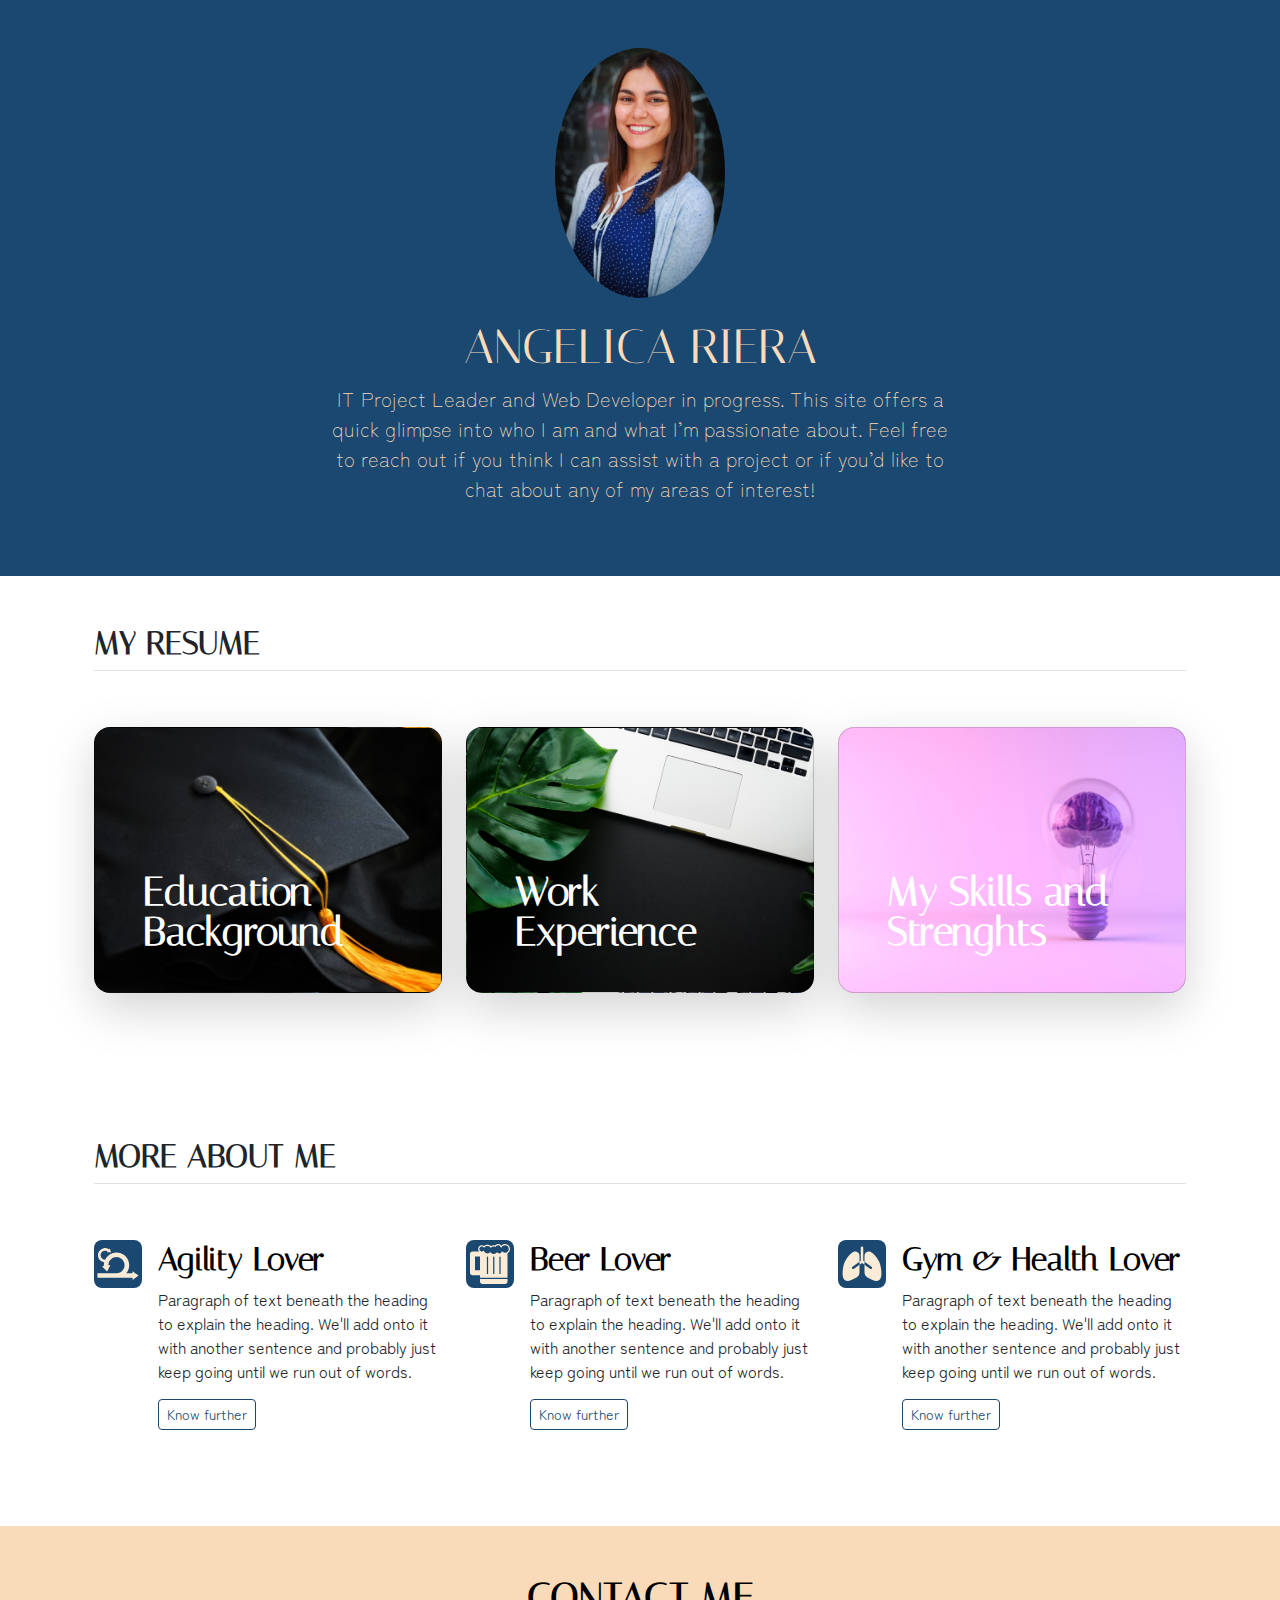
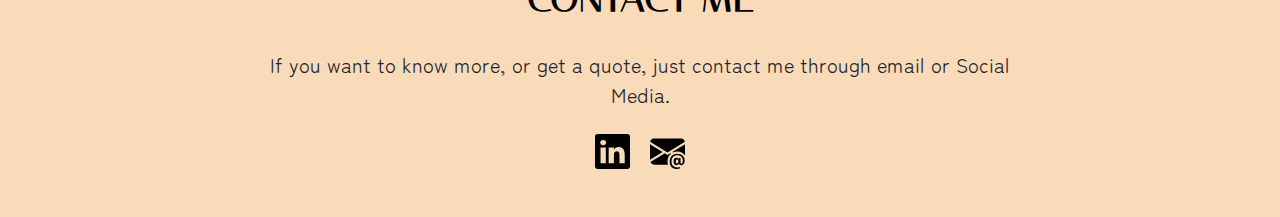
<file: index.html>
<!DOCTYPE html>
<html lang="en">

<head>
    <meta charset="UTF-8">
    <meta name="viewport" content="width=device-width, initial-scale=1.0">
    <title>Mary's Spot</title>
    <link href="https://cdn.jsdelivr.net/npm/bootstrap@5.3.3/dist/css/bootstrap.min.css" rel="stylesheet" integrity="sha384-QWTKZyjpPEjISv5WaRU9OFeRpok6YctnYmDr5pNlyT2bRjXh0JMhjY6hW+ALEwIH" crossorigin="anonymous">
    <link rel="stylesheet" href="./Style.css">
    <link rel="preconnect" href="https://fonts.googleapis.com">
    <link rel="preconnect" href="https://fonts.gstatic.com" crossorigin>
    <link href="https://fonts.googleapis.com/css2?family=Italiana&family=Zen+Maru+Gothic:wght@300;400;500;700;900&display=swap" rel="stylesheet">
</head>

    <body>
        <!-- Hero con introducción y background -->
        <div class="px-4 py-5 mt-0 text-center" style="background-color: #1A4870;">
            <img class="ProfileImage" src="./Captura de pantalla 2023-11-19 083933.png" alt="" >
            <h1 class="display-5 encabezado">ANGELICA RIERA</h1>
            <div class="col-lg-6 mx-auto">
              <p class="lead mb-4 encabezado2">IT Project Leader and Web Developer in progress. This site offers a quick glimpse into who I am and what I’m passionate about. Feel free to reach out if you think I can assist with a project or if you’d like to chat about any of my areas of interest!</p>
              <div class="d-grid gap-2 d-sm-flex justify-content-sm-center">
               
              </div>
            </div>
          </div>


        <!-- Resume -->
        <div class="container px-4 py-5" id="custom-cards">
            <h2 class="pb-2 border-bottom titulos">MY RESUME</h2>
        
            <div class="row row-cols-1 row-cols-lg-3 align-items-stretch g-4 py-5">
              <div class="col">
                <div class="card card-cover h-100 overflow-hidden text-bg-dark rounded-4 shadow-lg" style="background-image: url(./Education_Background.jpg); background-size: cover; background-position: right;">
                  <div class="d-flex flex-column h-100 p-5 pb-3 text-white text-shadow-1">
                    <a href="./EducationBackground.html" class="textcard"><h1 class="pt-5 mt-5 mb-4 display-6 lh-1 fw-bold">Education Background</h1></a>
                  </div>
                </div>
              </div>
        
              <div class="col">
                 <div class="card card-cover h-100 overflow-hidden text-bg-dark rounded-4 shadow-lg" style="background-image: url(./trabajo.jpg);background-size: cover;">
                  <div class="d-flex flex-column h-100 p-5 pb-3 text-white text-shadow-1">
                    <a href="./EducationBackground.html" class="textcard"><h1 class="pt-5 mt-5 mb-4 display-6 lh-1 fw-bold">Work Experience</h1></a>
                  </div>
                </div>
              </div>
        
              <div class="col">
                <div class="card card-cover h-100 overflow-hidden text-bg-dark rounded-4 shadow-lg" style="background-image: url(./Habilidades.jpg);background-size: cover; background-position: right;">
                  <div class="d-flex flex-column h-100 p-5 pb-3 text-shadow-1">
                    <a href="./EducationBackground.html" class="textcard"><h1 class="pt-5 mt-5 mb-4 display-6 lh-1 fw-bold">My Skills and Strenghts</h1></a>
                  </div>
                </div>
              </div>
            </div>
          </div>



        <!-- Projects done in the past -->



        <!-- More About Me -->

        <div class="container px-4 py-5" id="hanging-icons">
            <h2 class="pb-2 border-bottom titulos">MORE ABOUT ME</h2>
            <div class="row g-4 py-5 row-cols-1 row-cols-lg-3">
              <div class="col d-flex align-items-start">
                <div class="icon-square text-body-emphasis d-inline-flex align-items-center justify-content-center fs-4 flex-shrink-0 me-3 featureicon">
                 <svg fill="#faebd7" width="240px" height="240px" viewBox="0 0 14 14" role="img" focusable="false" aria-hidden="true" xmlns="http://www.w3.org/2000/svg"><g id="SVGRepo_bgCarrier" stroke-width="0"></g><g id="SVGRepo_tracerCarrier" stroke-linecap="round" stroke-linejoin="round"></g><g id="SVGRepo_iconCarrier"><path d="m 9.4619768,9.6829638 c 0.0339,0.0021 0.07045,0.0064 0.107004,0.0064 0.5175422,5.29e-4 1.0356132,-0.0026 1.5531552,0.0026 0.113361,0.0011 0.147263,-0.03761 0.141436,-0.146204 -0.0074,-0.141436 -0.0016,-0.283403 -0.0016,-0.458212 0.587466,0.432256 1.155331,0.849679 1.738029,1.2787572 -0.57846,0.425899 -1.146326,0.843852 -1.738029,1.279816 0,-0.164745 0,-0.300884 0,-0.437023 0,-0.175869 0,-0.176399 -0.171101,-0.176399 -3.3091942,0 -6.6189177,0 -9.9281116,0 -0.159977,0 -0.159977,0 -0.159977,-0.161036 0,-0.349089 0.00477,-0.698178 -0.00265,-1.0467382 -0.00265,-0.113361 0.033902,-0.138788 0.1424961,-0.138258 1.7793473,0.0032 3.5586946,0.0058 5.3380423,0.0011 0.912187,-0.0026 1.632083,-0.380343 2.108306,-1.166455 0.859215,-1.419664 -0.03655,-3.279 -1.682937,-3.518436 -1.2713408,-0.184874 -2.4531579,0.668513 -2.6687561,1.961573 -0.022778,0.13455 -0.024367,0.272808 -0.03761,0.434904 0.208182,-0.02807 0.3967642,-0.05403 0.6102435,-0.08264 -0.3342566,0.646265 -0.6568593,1.270281 -0.9842296,1.902773 -0.5016498,-0.517011 -0.9958835,-1.026077 -1.478993,-1.524019 0.1213071,-0.02013 0.2823436,-0.04344 0.4417909,-0.07681 0.030194,-0.0064 0.074691,-0.05509 0.073632,-0.08317 -0.00901,-0.338495 0.014303,-0.673281 0.080518,-1.005419 0.00212,-0.01007 -0.00265,-0.02172 -0.00583,-0.04132 C 2.6136731,6.4336578 2.3138486,6.3171168 2.0420995,6.1295938 1.377824,5.6697918 1.0303242,4.8142858 1.1934796,4.0345298 c 0.1774579,-0.849679 0.8184255,-1.48482 1.6469159,-1.641618 0.5371415,-0.101178 1.0350832,-0.0048 1.4975334,0.279165 0.081578,0.05032 0.1313719,0.05774 0.1848741,-0.02966 0.031254,-0.05138 0.078399,-0.0927 0.1324314,-0.155209 0.067275,0.271219 0.1303124,0.524957 0.19282,0.778696 0.021189,0.08529 0.03761,0.172161 0.062508,0.256387 0.027016,0.09111 -5.297e-4,0.131902 -0.09694,0.125545 -0.2786355,-0.01907 -0.5578007,-0.03602 -0.8364362,-0.05456 -0.068864,-0.0048 -0.1371989,-0.01218 -0.225663,-0.02066 0.068864,-0.08687 0.1313719,-0.164745 0.1997064,-0.25003 -0.1504272,-0.114454 -0.3162313,-0.171664 -0.4889217,-0.19974 -0.8348471,-0.136669 -1.5706355,0.504828 -1.5536843,1.34974 0.012713,0.648384 0.5593899,1.227903 1.2051251,1.282995 0.083697,0.0069 0.1128314,-0.03549 0.1451447,-0.098 0.4576826,-0.878285 1.1468552,-1.499123 2.084469,-1.822255 2.1692254,-0.747973 4.4338004,0.592232 4.8517546,2.785825 0.206063,1.08011 -0.02861,2.066458 -0.6838762,2.95057 -0.01801,0.02437 -0.03443,0.05032 -0.05032,0.07628 -0.0032,0.0048 0.0011,0.0143 0.0037,0.03443 z"></path></g></svg>
                </div>
                <div>
                  <h3 class="fs-2 text-body-emphasis textoabout">Agility Lover</h3>
                  <p class="otrostextos">Paragraph of text beneath the heading to explain the heading. We'll add onto it with another sentence and probably just keep going until we run out of words.</p>
                  <a href="#" class="btn btn-outline-dark btn-sm">
                    Know further
                  </a>
                </div>
              </div>
              <div class="col d-flex align-items-start">
                <div class="icon-square text-body-emphasis d-inline-flex align-items-center justify-content-center fs-4 flex-shrink-0 me-3 featureicon">
                <svg version="1.0" id="Layer_1" xmlns="http://www.w3.org/2000/svg" xmlns:xlink="http://www.w3.org/1999/xlink" width="40px" height="40px" viewBox="0 0 64 64" enable-background="new 0 0 64 64" xml:space="preserve" fill="#000000"><g id="SVGRepo_bgCarrier" stroke-width="0"></g><g id="SVGRepo_tracerCarrier" stroke-linecap="round" stroke-linejoin="round"></g><g id="SVGRepo_iconCarrier"> <g> <path fill="#faebd7" d="M16,54.003h44V14.922c2.389-1.385,4-3.963,4-6.922c0-4.418-3.582-8-8-8c-2.386,0-4.521,1.051-5.987,2.707 C48.939,1.077,47.097,0,45,0c-1.93,0-3.642,0.914-4.739,2.33C39.544,2.118,38.786,2,38,2c-1.618,0-3.121,0.484-4.38,1.311 C32.175,1.883,30.191,1,28,1c-2.113,0-4.029,0.826-5.459,2.164C21.548,2.436,20.326,2,19,2c-3.313,0-6,2.687-6,6 c0,1.539,0.584,2.938,1.537,4H4c-2.211,0-4,1.789-4,4v30c0,2.211,1.789,4,4,4h12V54.003z M29,47c0,0.553-0.447,1-1,1s-1-0.447-1-1 V21c0-0.553,0.447-1,1-1s1,0.447,1,1V47z M39,47c0,0.553-0.447,1-1,1s-1-0.447-1-1V21c0-0.553,0.447-1,1-1s1,0.447,1,1V47z M49,47 c0,0.553-0.447,1-1,1s-1-0.447-1-1V21c0-0.553,0.447-1,1-1s1,0.447,1,1V47z M19,4c0.839,0,1.616,0.261,2.26,0.703 c0.594,0.407,1.065,0.975,1.369,1.637c0.327-0.662,0.771-1.25,1.308-1.746C25.006,3.607,26.431,3,28,3 c1.583,0,3.02,0.617,4.092,1.62c0.498,0.466,0.917,1.013,1.233,1.623c0.429-0.532,0.948-0.987,1.532-1.348 C35.772,4.331,36.846,4,38,4c0.445,0,0.878,0.053,1.296,0.145c0.675,0.148,1.305,0.412,1.873,0.768 c0.188-0.66,0.524-1.259,0.996-1.732C42.89,2.451,43.892,2,45,2c1.729,0,3.188,1.104,3.747,2.641 c0.08,0.221,0.145,0.449,0.185,0.684c0.503,0.171,0.978,0.402,1.41,0.693c0.143-0.406,0.326-0.79,0.548-1.15 C51.945,3.149,53.836,2,56,2c3.313,0,6,2.686,6,6c0,3.312-2.687,6-6,6c-1.237,0-2.387-0.375-3.343-1.018 c-0.671-0.451-1.242-1.036-1.685-1.714c-0.055,0.819-0.352,1.563-0.825,2.173C49.416,14.383,48.285,15,47,15 c-0.839,0-1.616-0.261-2.26-0.703c-0.594-0.407-1.065-0.975-1.369-1.635c-0.328,0.659-0.772,1.249-1.309,1.743 C40.993,15.393,39.569,16,38,16c-1.583,0-3.02-0.618-4.092-1.619c-0.498-0.467-0.917-1.014-1.233-1.625 c-0.429,0.533-0.948,0.987-1.532,1.348C30.228,14.668,29.153,15,28,15c-2.048,0-3.854-1.028-4.937-2.595 c-0.412-0.596-0.715-1.271-0.89-1.995c-0.437,0.572-1.015,1.027-1.693,1.299C20.021,11.893,19.524,12,19,12c-2.209,0-4-1.791-4-4 S16.791,4,19,4z M8,42V20h8v22H8z"></path> <path fill="#faebd7" d="M16,56.003v4c0,2.211,1.789,4,4,4h36c2.211,0,4-1.789,4-4v-4H16z"></path> </g> </g></svg>
                </div>
                <div>
                  <h3 class="fs-2 text-body-emphasis textoabout">Beer Lover</h3>
                  <p class="otrostextos">Paragraph of text beneath the heading to explain the heading. We'll add onto it with another sentence and probably just keep going until we run out of words.</p>
                  <a href="#" class="btn btn-outline-dark btn-sm">
                    Know further
                  </a>
                </div>
              </div>
              <div class="col d-flex align-items-start">
                <div class="icon-square text-body-emphasis d-inline-flex align-items-center justify-content-center fs-4 flex-shrink-0 me-3 featureicon">
                  <svg xmlns="http://www.w3.org/2000/svg" width="40px" height="40px" fill="antiquewhite" class="bi bi-lungs-fill" viewBox="0 0 16 16">
                    <path d="M8 1a.5.5 0 0 1 .5.5v5.243L9 7.1V4.72C9 3.77 9.77 3 10.72 3c.524 0 1.023.27 1.443.592.431.332.847.773 1.216 1.229.736.908 1.347 1.946 1.58 2.48.176.405.393 1.16.556 2.011.165.857.283 1.857.24 2.759-.04.867-.232 1.79-.837 2.33-.67.6-1.622.556-2.741-.004l-1.795-.897A2.5 2.5 0 0 1 9 11.264V8.329l-1-.715-1 .715V7.214c-.1 0-.202.03-.29.093l-2.5 1.786a.5.5 0 1 0 .58.814L7 8.329v2.935A2.5 2.5 0 0 1 5.618 13.5l-1.795.897c-1.12.56-2.07.603-2.741.004-.605-.54-.798-1.463-.838-2.33-.042-.902.076-1.902.24-2.759.164-.852.38-1.606.558-2.012.232-.533.843-1.571 1.579-2.479.37-.456.785-.897 1.216-1.229C4.257 3.27 4.756 3 5.28 3 6.23 3 7 3.77 7 4.72V7.1l.5-.357V1.5A.5.5 0 0 1 8 1m3.21 8.907a.5.5 0 1 0 .58-.814l-2.5-1.786A.5.5 0 0 0 9 7.214V8.33z"/>
                  </svg>
                </div>
                <div>
                  <h3 class="fs-2 text-body-emphasis textoabout">Gym & Health Lover</h3>
                  <p class="otrostextos">Paragraph of text beneath the heading to explain the heading. We'll add onto it with another sentence and probably just keep going until we run out of words.</p>
                  <a href="#" class="btn btn-outline-dark btn-sm">
                    Know further
                  </a>
                </div>
              </div>
            </div>
          </div>


        
        <!-- Contact Me -->

        <div class="my-0" style="background-color: #F9DBBA;">
            <div class="p-5 text-center ">
              <div class="container py-0 pb-2">
                <h1 class="text-body-emphasis titulos" style="padding-bottom: 20px">CONTACT ME</h1>
                <p class="col-lg-8 mx-auto lead otrostextos">
                  If you want to know more, or get a quote, just contact me through email or Social Media.
                </p>
              </div>
              <div class="nuevodiv">
              <a href="https://www.linkedin.com/in/mar%C3%ADa-ang%C3%A9lica-riera-p%C3%A9rez-17bb5629?utm_source=share&utm_campaign=share_via&utm_content=profile&utm_medium=android_app"><img src="./linkedin.svg" class="relleno" height="35px" alt="LinkedIn Logo" ></a>
              <a href="mailto:mangelica.riera@gmail.com"><img src="./envelope-at-fill.svg" height="35px" alt="LinkedIn Logo"></a>
            </div>
            </div>
          </div>
        



        <script src="https://cdn.jsdelivr.net/npm/bootstrap@5.3.3/dist/js/bootstrap.bundle.min.js" integrity="sha384-YvpcrYf0tY3lHB60NNkmXc5s9fDVZLESaAA55NDzOxhy9GkcIdslK1eN7N6jIeHz" crossorigin="anonymous"></script>
      </body>






















</html>
</file>
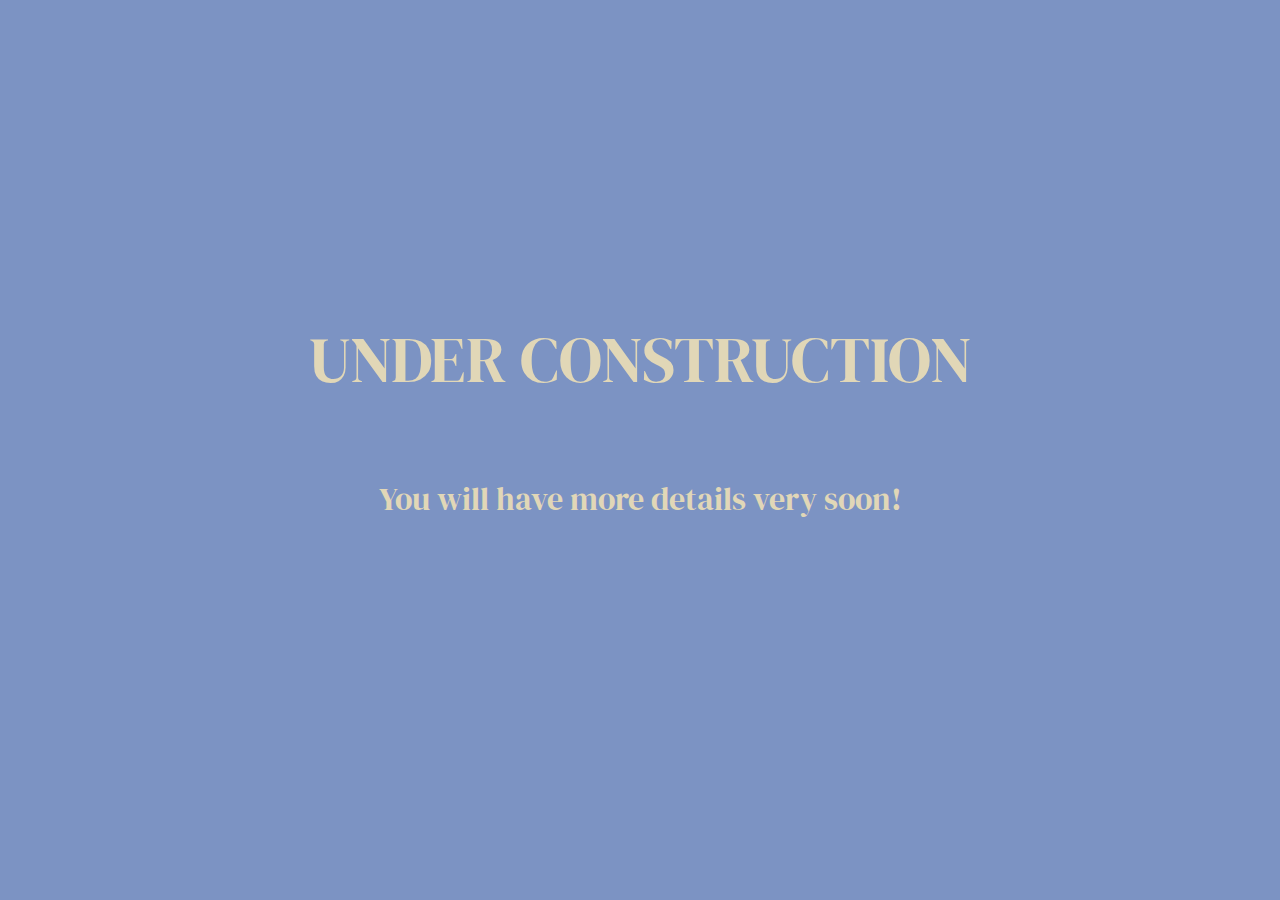
<file: EducationBackground.html>
<!DOCTYPE html>
<html lang="en">

<head>
    <meta charset="UTF-8">
    <meta name="viewport" content="width=device-width, initial-scale=1.0">
    <title>Education Backgorund</title>
    <link rel="preconnect" href="https://fonts.googleapis.com">
<link rel="preconnect" href="https://fonts.gstatic.com" crossorigin>
<link href="https://fonts.googleapis.com/css2?family=DM+Serif+Display&display=swap" rel="stylesheet">


<style>
.container{ display: flex;
    flex-direction: column;
    justify-content: center;
    align-items: center;
    height: 90vh;
}

@media(min-width: 500px){
.Under_Construction {
  font-family: "DM Serif Display", serif;
  font-weight: 400;
  font-style: normal;
  font-size: 4rem;
  color: #E1D7B7;
  text-align: center;
}

.subt{
font-family: "DM Serif Display", serif;
  font-weight: 100;
  font-style: normal;
  font-size: 2rem;
  color: #E1D7B7;
  text-align: center; 
}
}

@media(max-width: 500px){
.Under_Construction {
  font-family: "DM Serif Display", serif;
  font-weight: 400;
  font-style: normal;
  font-size: 1.5rem;
  color: #E1D7B7;
  text-align: center;
}

.subt{
font-family: "DM Serif Display", serif;
  font-weight: 100;
  font-style: normal;
  font-size: 1rem;
  color: #E1D7B7;
  text-align: center; 
}
}
</style>
</head>

<body style="background-color:#7C93C3;;">
<div class="container">
    <div>
    <h1 class="Under_Construction">UNDER CONSTRUCTION</h1>
    </div>
    <div>
    <p class="subt">You will have more details very soon!</p>
    </div>
</div>
</body>

</html>
</file>
<file: Style.css>
.ProfileImage{
height: 250px;
border-radius: 100%;
margin-bottom: 20px;
}

.encabezado{
    color: #F9DBBA;
    font-family: "Italiana", sans-serif;
    font-weight: 500;
    font-style: normal;      
}

.encabezado2{
    color: #F9DBBA;
    font-family: "Zen Maru Gothic", serif;
    font-weight: 300;
    font-style: normal;
}

.textcard{
    color: white;
    text-decoration:none;
    font-family: "Italiana", sans-serif;
    font-weight: 800;   
}

.titulos{
    font-family: "Italiana", sans-serif;
    font-weight: 800;
    font-style: normal;      
}

.otrostextos{
    font-family: "Zen Maru Gothic", serif;
    font-weight: 400;
    font-style: normal;
}

.textoabout{
    text-decoration:none;
    font-family: "Italiana", sans-serif;
    font-weight: 800;   
}

.featureicon{
   width: 3rem;
   height: 3rem;
   border-radius: 0.5rem;
   background-color: #1A4870;
}

.iconcolor{
fill: #faebd7 ;

}

.nuevodiv{
    padding: 0;
    margin: 0;
    display:flex;
    justify-content:center;
    gap: 20px;
}

.relleno{
    fill:aqua
}

.btn{
    border-color: #1A4870;
    color: #1A4870;
    font-family: "Zen Maru Gothic", serif;
    font-weight: 400;
    font-style: normal;
}
</file>
